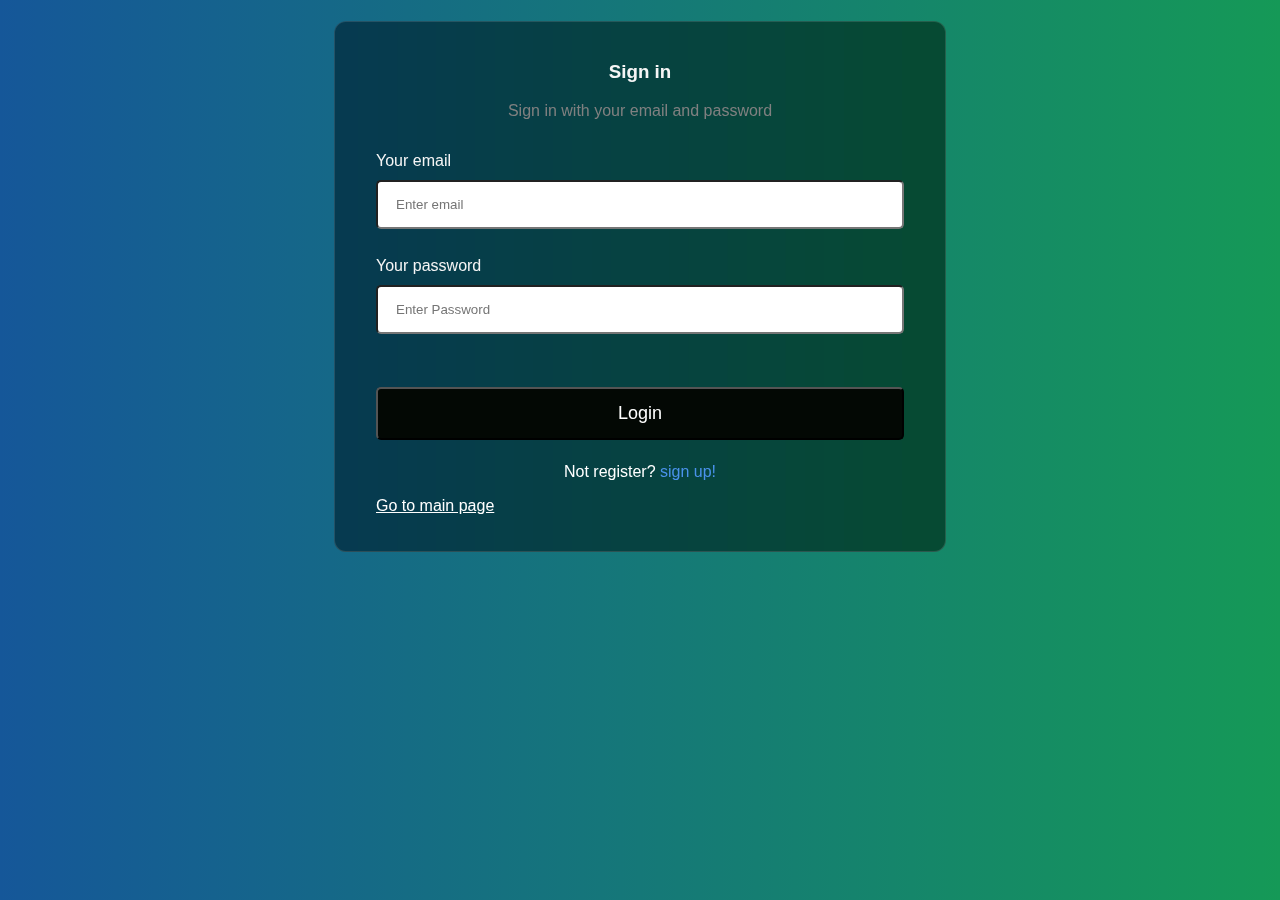
<file: login/login.html>
<!DOCTYPE html>
<!DOCTYPE html>
<html lang="en">
<head>
    <meta charset="UTF-8">
    <meta http-equiv="X-UA-Compatible" content="IE=edge">
    <meta name="viewport" content="width=device-width, initial-scale=1.0">
    <title>Login page in HTML</title>
    <link rel="stylesheet" href="loginpage.css">
    
</head>
<body>
    <h1></h1>
    <form action="">
        <!-- Headings for the form -->
        <div class="headingsContainer">
            <h3>Sign in</h3>
            <p>Sign in with your email and password</p>
        </div>

        <!-- Main container for all inputs -->
        <div class="mainContainer">
            <!-- Username -->
            <label for="email">Your email</label>
            <input type="email" placeholder="Enter email" name="email" required>

            <br><br>

            <!-- Password -->
            <label for="pswrd">Your password</label>
            <input type="password" placeholder="Enter Password" name="pswrd" required>

            <!-- sub container for the checkbox and forgot password link -->
            <div class="subcontainer">
                <!-- <label>
                  <input type="checkbox" checked="checked" name="remember"> Remember me
                </label> -->
                <!-- <p class="forgotpsd"> <a href="#">Forgot Password?</a></p> -->
            </div>


            <!-- Submit button -->
             <br><br>
            <button type="submit">Login</button>

            <!-- Sign up link -->
            <p class="register">Not register? <a href="../sign up/signup.html">sign up!</a></p>


            <a href="../index.html" id="main">Go to main page</a>
    
        </div>

    </form>
</body>
</html>
</file>
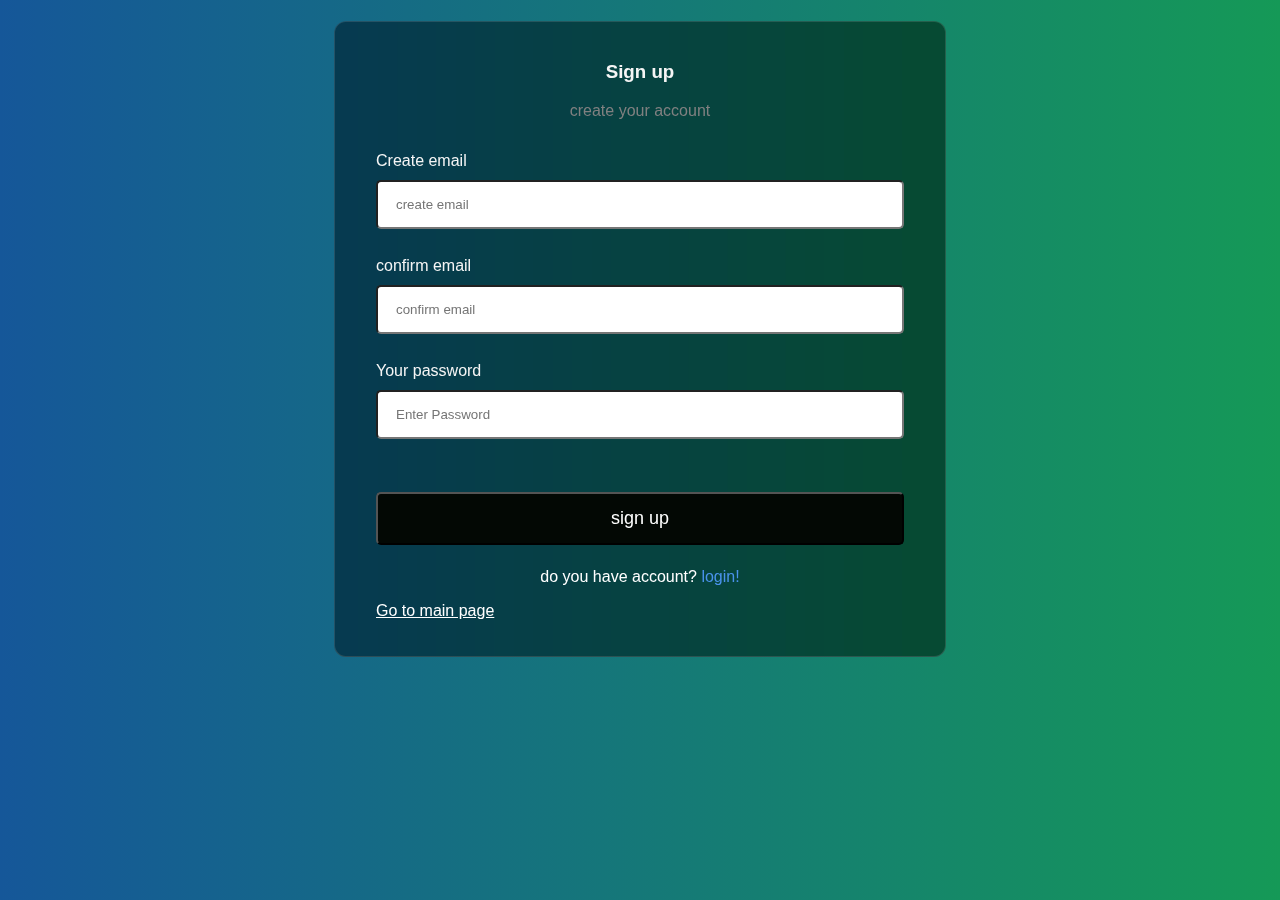
<file: sign up/signup.html>
<!DOCTYPE html>
<html lang="en">
<head>
    <meta charset="UTF-8">
    <meta name="viewport" content="width=device-width, initial-scale=1.0">
    <title>sign up page in HTML</title>
    <link rel="stylesheet" href="signup.css">
</head>
<body>
    
        <h1></h1>
        <form action="">
            <!-- Headings for the form -->
            <div class="headingsContainer">
                <h3>Sign up</h3>
                <p>create your account</p>
            </div>
    
            <!-- Main container for all inputs -->
            <div class="mainContainer">
                <!-- Username -->
                <label for="email">Create email</label>
                <input type="email" placeholder="create email" name="email" required>
    
                <br><br>

                <label for="email">confirm email</label>
                <input type="email" placeholder="confirm email" name="email" required>
    
                <br><br>

                <!-- Password -->
                <label for="pswrd">Your password</label>
                <input type="password" placeholder="Enter Password" name="pswrd" required>
    
                <!-- sub container for the checkbox and forgot password link -->
                <div class="subcontainer">
                    <!-- <label>
                      <input type="checkbox" checked="checked" name="remember"> Remember me
                    </label> -->
                    <!-- <p class="forgotpsd"> <a href="#">Forgot Password?</a></p> -->
                </div>
    
    
                <!-- Submit button -->
                 <br><br>
                <button type="submit">sign up</button>
    
                <!-- login link -->
                <p class="register">do you have account? <a href="../sign up/signup.html">login!</a></p>

                <a href="../index.html" id="main">Go to main page</a>
    
            </div>
    
        </form>
  
</body>
</html>
</file>
<file: login/loginpage.css>
body 
{
  font-family:sans-serif; 
  background: -webkit-linear-gradient(to right, #155799, #159957);  
  background: linear-gradient(to right, #155799, #159957); 
  color:whitesmoke;
}


h1{
    text-align: center;
}


form{
    width:35rem;
    margin: auto;
    color:whitesmoke;
    backdrop-filter: blur(16px) saturate(180%);
    -webkit-backdrop-filter: blur(16px) saturate(180%);
    background-color: rgba(11, 15, 13, 0.582);
    border-radius: 12px;
    border: 1px solid rgba(255, 255, 255, 0.125);
    padding: 20px 25px;
}

input[type=email], input[type=password]{
    width: 100%;
    margin: 10px 0;
    border-radius: 5px;
    padding: 15px 18px;
    box-sizing: border-box;
  }

button {
    background-color: #030804;
    color: white;
    padding: 14px 20px;
    border-radius: 5px;
    margin: 7px 0;
    width: 100%;
    font-size: 18px;
  }

button:hover {
    opacity: 0.6;
    cursor: pointer;
}

.headingsContainer{
    text-align: center;
}

.headingsContainer p{
    color: gray;
}
.mainContainer{
    padding: 16px;
}


.subcontainer{
    display: flex;
    flex-direction: row;
    align-items: center;
    justify-content: space-between;
}

.subcontainer a{
    font-size: 16px;
    margin-bottom: 12px;
}

span.forgotpsd a {
    float: right;
    color: whitesmoke;
    padding-top: 16px;
  }

.forgotpsd a{
    color: rgb(74, 146, 235);
  }
  
.forgotpsd a:link{
    text-decoration: none;
  }

  .register{
    color: white;
    text-align: center;
  }
  
  .register a{
    color: rgb(74, 146, 235);
  }
  
  .register a:link{
    text-decoration: none;
  }

  /* Media queries for the responsiveness of the page */
  @media screen and (max-width: 600px) {
    form{
      width: 25rem;
    }
  }
  
  @media screen and (max-width: 400px) {
    form{
      width: 20rem;
}
}

#main{
  color:white;
}
</file>
<file: sign up/signup.css>
body 
{
  font-family:sans-serif; 
  background: -webkit-linear-gradient(to right, #155799, #159957);  
  background: linear-gradient(to right, #155799, #159957); 
  color:whitesmoke;
}


h1{
    text-align: center;
}


form{
    width:35rem;
    margin: auto;
    color:whitesmoke;
    backdrop-filter: blur(16px) saturate(180%);
    -webkit-backdrop-filter: blur(16px) saturate(180%);
    background-color: rgba(11, 15, 13, 0.582);
    border-radius: 12px;
    border: 1px solid rgba(255, 255, 255, 0.125);
    padding: 20px 25px;
}

input[type=email], input[type=password]{
    width: 100%;
    margin: 10px 0;
    border-radius: 5px;
    padding: 15px 18px;
    box-sizing: border-box;
  }

button {
    background-color: #030804;
    color: white;
    padding: 14px 20px;
    border-radius: 5px;
    margin: 7px 0;
    width: 100%;
    font-size: 18px;
  }

button:hover {
    opacity: 0.6;
    cursor: pointer;
}

.headingsContainer{
    text-align: center;
}

.headingsContainer p{
    color: gray;
}
.mainContainer{
    padding: 16px;
}


.subcontainer{
    display: flex;
    flex-direction: row;
    align-items: center;
    justify-content: space-between;
}

.subcontainer a{
    font-size: 16px;
    margin-bottom: 12px;
}

span.forgotpsd a {
    float: right;
    color: whitesmoke;
    padding-top: 16px;
  }

.forgotpsd a{
    color: rgb(74, 146, 235);
  }
  
.forgotpsd a:link{
    text-decoration: none;
  }

  .register{
    color: white;
    text-align: center;
  }
  
  .register a{
    color: rgb(74, 146, 235);
  }
  
  .register a:link{
    text-decoration: none;
  }

  /* Media queries for the responsiveness of the page */
  @media screen and (max-width: 600px) {
    form{
      width: 25rem;
    }
  }
  
  @media screen and (max-width: 400px) {
    form{
      width: 20rem;
}
}


#main{
    color: white;
}
</file>
